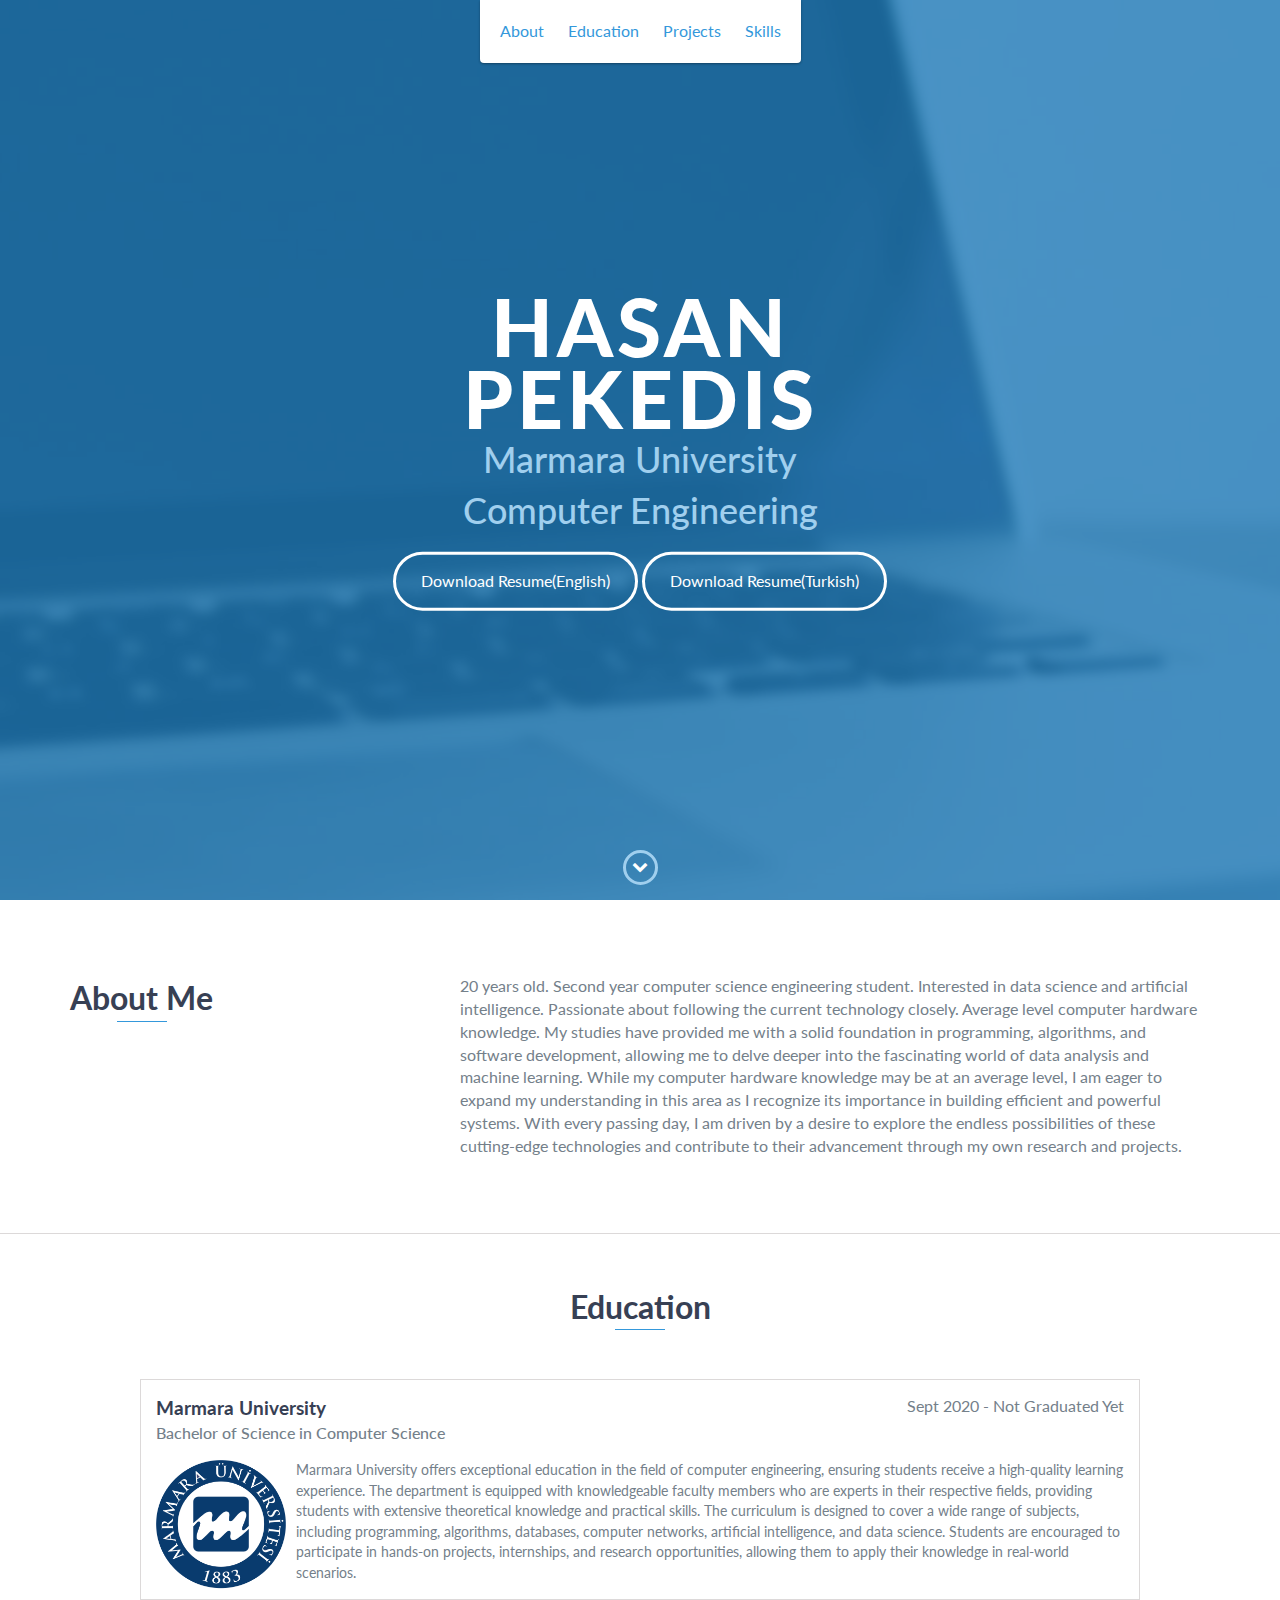
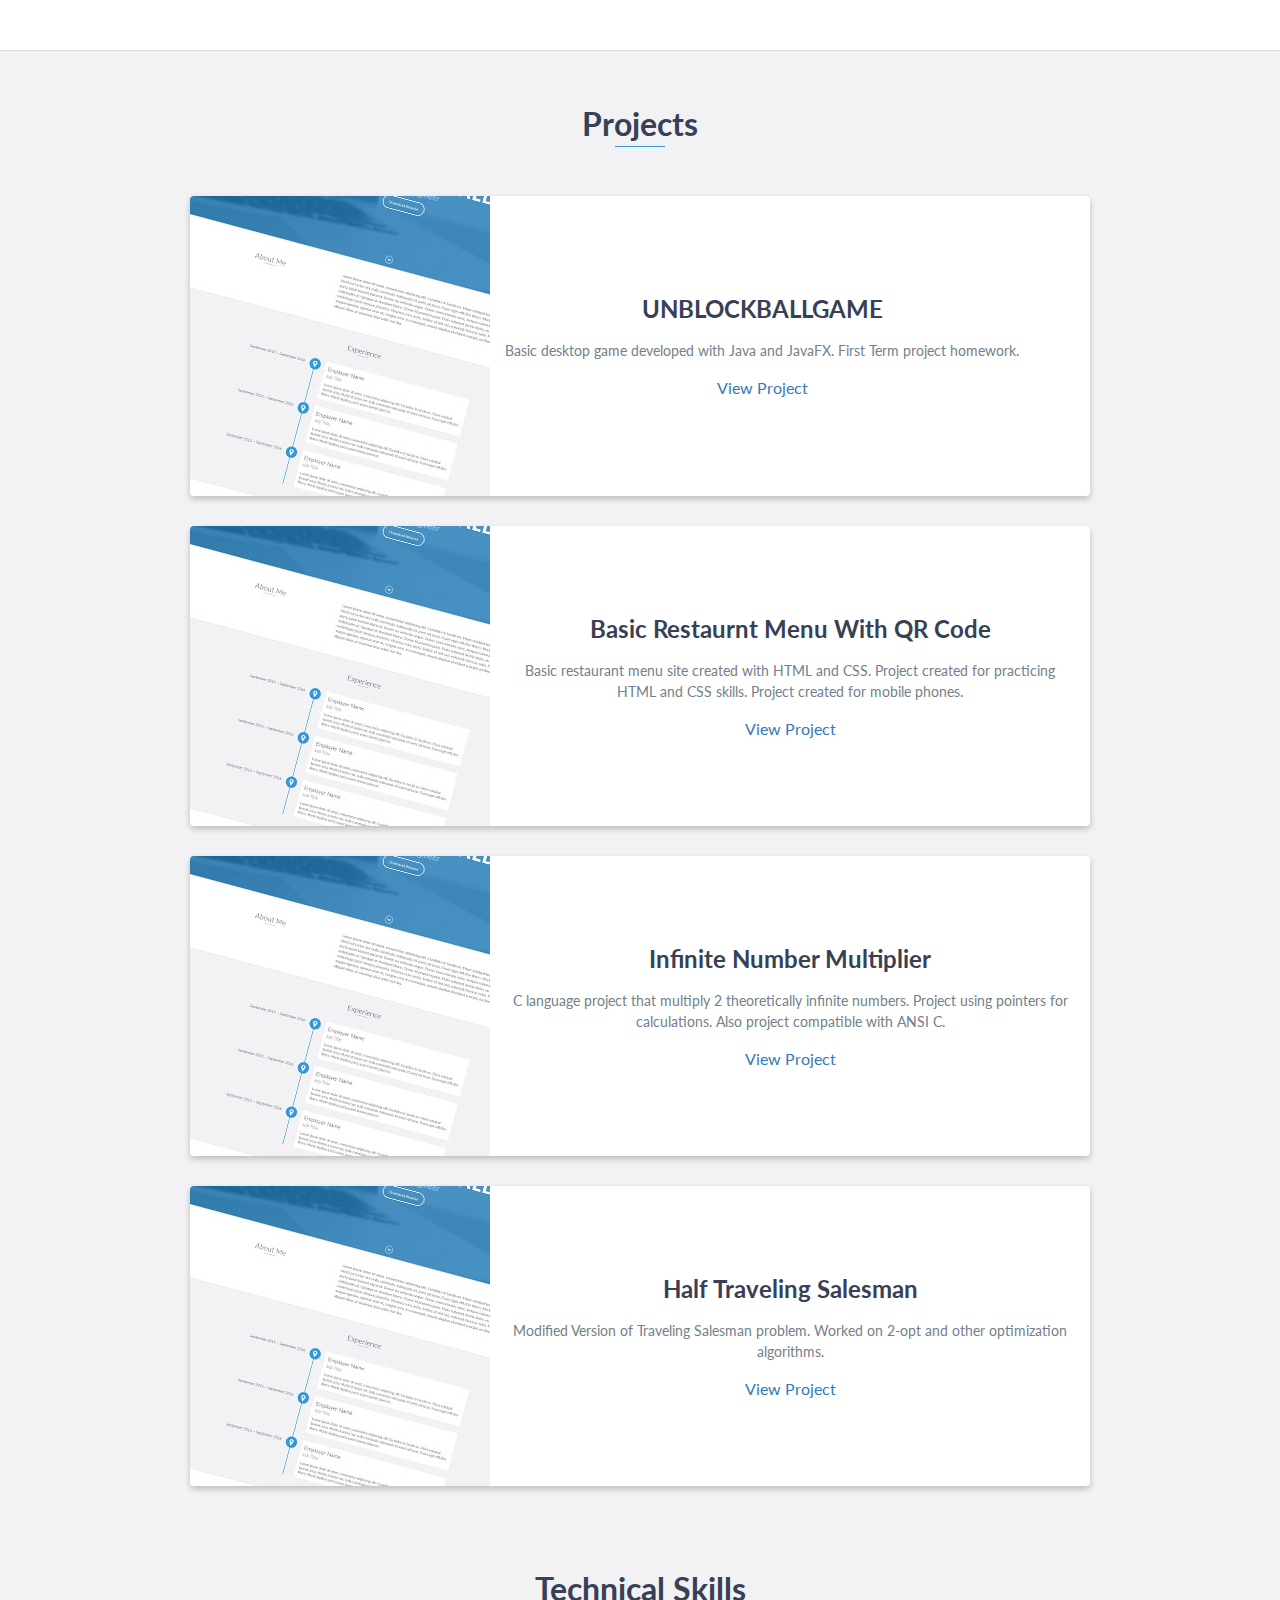
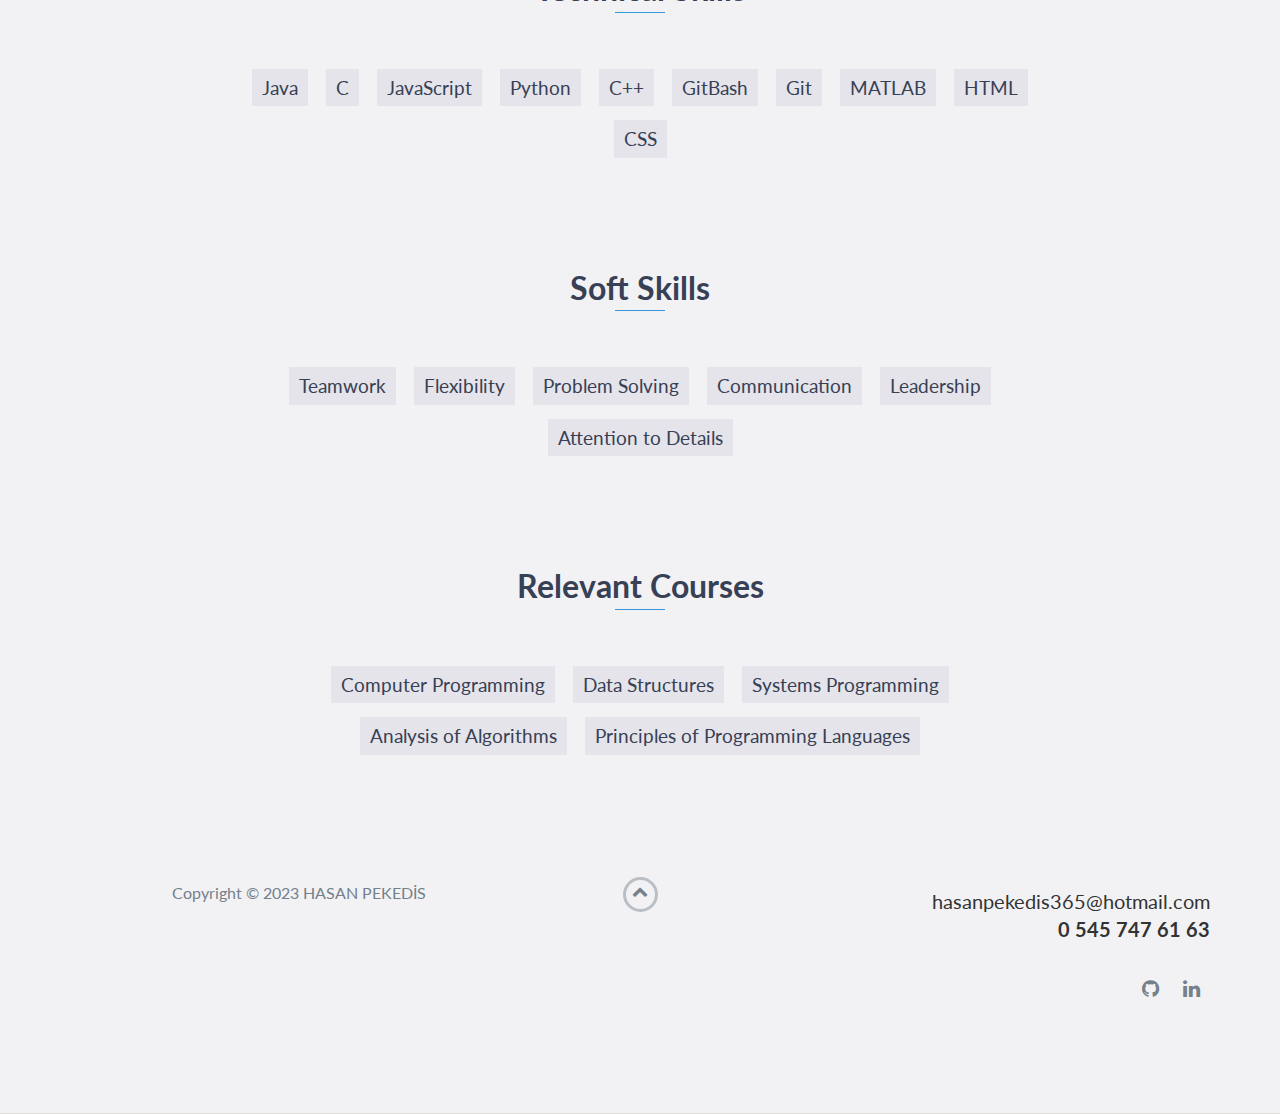
<file: index.html>
<!DOCTYPE html>
<html class="no-js" lang="en">
  <head>
    <meta charset="utf-8" />
    <meta http-equiv="X-UA-Compatible" content="IE=edge" />
    <meta name="viewport" content="width=device-width, initial-scale=1" />
    <title>Hasan Pekedis</title>
    <link rel="shortcut icon" href="favicon.ico" type="image/x-icon" />
    <link rel="icon" href="favicon.ico" type="image/x-icon" />
    <link
      href="https://fonts.googleapis.com/css?family=Lato:300,400,700,900"
      rel="stylesheet"
    />
    <link rel="stylesheet" href="libs/font-awesome/css/font-awesome.min.css" />
    <link href="css/bootstrap.min.css" rel="stylesheet" />
    <link href="css/styles.css" rel="stylesheet" />
  </head>

  <body>
    <div id="mobile-menu-open" class="shadow-large">
      <i class="fa fa-bars" aria-hidden="true"></i>
    </div>
    <!-- End #mobile-menu-toggle -->
    <header>
      <div id="mobile-menu-close">
        <span>Close</span> <i class="fa fa-times" aria-hidden="true"></i>
      </div>
      <ul id="menu" class="shadow">
        <li>
          <a href="#about">About</a>
        </li>
        <li>
          <a href="#education">Education</a>
        </li>
        <li>
          <a href="#projects">Projects</a>
        </li>
        <li>
          <a href="#skills">Skills</a>
        </li>
        
      </ul>
    </header>
    <!-- End header -->

    <div id="lead">
      <div id="lead-content">
        <h1>Hasan Pekedis</h1>
        <h2>Marmara University <br />Computer Engineering</h2>

        <a href="cv\Hasan's ResumeEnglish.pdf" class="btn-rounded-white" download="Hasan's ResumeEnglish">Download Resume(English)</a>

        <a href="cv\Hasan's ResumeTurkce1.pdf" class="btn-rounded-white" download="Hasan's ResumeTurkce1">Download Resume(Turkish)</a>


      
      </div>
      <!-- End #lead-content -->

      <div id="lead-overlay"></div>

      <div id="lead-down">
        <span>
          <i class="fa fa-chevron-down" aria-hidden="true"></i>
        </span>
      </div>
      <!-- End #lead-down -->
    </div>
    <!-- End #lead -->

    <div id="about">
      <div class="container">
        <div class="row">
          <div class="col-md-4">
            <h2 class="heading"><b>About Me</b></h2>
          </div>
          <div class="col-md-8">
            <p>
              20 years old. Second year computer science engineering student.
              Interested in data science and artificial intelligence. Passionate
              about following the current technology closely. Average level
              computer hardware knowledge. My studies have provided me with a
              solid foundation in programming, algorithms, and software
              development, allowing me to delve deeper into the fascinating
              world of data analysis and machine learning. While my computer
              hardware knowledge may be at an average level, I am eager to
              expand my understanding in this area as I recognize its importance
              in building efficient and powerful systems. With every passing
              day, I am driven by a desire to explore the endless possibilities
              of these cutting-edge technologies and contribute to their
              advancement through my own research and projects.
            </p>
          </div>
        </div>
      </div>
    </div>
    <!-- End #about -->

    <div id="education">
      <h2 class="heading"><b>Education</b></h2>
      <div class="education-block">
        <h3><b>Marmara University</b></h3>
        <span class="education-date">Sept 2020 - Not Graduated Yet</span>
        
        <h4>Bachelor of Science in Computer Science</h4>
        <img src="images\marmara.png" width="130" height="130"alt="Resim">

        <p>
          
          Marmara University offers exceptional education in the field of
          computer engineering, ensuring students receive a high-quality
          learning experience. The department is equipped with knowledgeable
          faculty members who are experts in their respective fields, providing
          students with extensive theoretical knowledge and practical skills.
          The curriculum is designed to cover a wide range of subjects,
          including programming, algorithms, databases, computer networks,
          artificial intelligence, and data science. Students are encouraged to
          participate in hands-on projects, internships, and research
          opportunities, allowing them to apply their knowledge in real-world
          scenarios.
        </p>
      </div>
      <!-- End .education-block -->
    </div>
    <!-- End #education -->

    <div id="projects" class="background-alt">
      <h2 class="heading"><b>Projects</b></h2>
      <div class="container">
        <div class="row">
          <div class="project shadow-large">
            <div class="project-image">
              <img src="images/project.jpg" />
            </div>
            <!-- End .project-image -->
            <div class="project-info">
              <h3><b>UNBLOCKBALLGAME</b></h3>
              <p>
                Basic desktop game developed with Java and JavaFX. First Term
                project homework.
              </p>
              <a
                href="https://github.com/HasanPekedis/UNBLOCKBALLGAME"
                target="_blank"
                >View Project</a
              >
            </div>
            <!-- End .project-info -->
          </div>
          <!-- End .project -->

          <div class="project shadow-large">
            <div class="project-image">
              <img src="images/project.jpg" />
            </div>
            <!-- End .project-image -->
            <div class="project-info">
              <h3><b>Basic Restaurnt Menu With QR Code</b></h3>
              <p>
                Basic restaurant menu site created with HTML and CSS. Project
                created for practicing HTML and CSS skills. Project created for
                mobile phones.
              </p>
              <a
                href="https://github.com/HasanPekedis/Basic-Restaurant-Menu-with-qr"
                target="_blank"
                >View Project</a
              >
            </div>
            <!-- End .project-info -->
          </div>

          <div class="project shadow-large">
            <div class="project-image">
              <img src="images/project.jpg" />
            </div>
            <!-- End .project-image -->
            <div class="project-info">
              <h3><b>Infinite Number Multiplier</b></h3>
              <p>
                C language project that multiply 2 theoretically infinite numbers.
                Project using pointers for calculations. Also project compatible with
                ANSI C.
              </p>
              <a
                href="https://github.com/HasanPekedis/UNBLOCKBALLGAME"
                target="_blank"
                >View Project</a
              >
            </div>
            <!-- End .project-info -->
          </div>

          <div class="project shadow-large">
            <div class="project-image">
              <img src="images/project.jpg" />
            </div>
            <!-- End .project-image -->
            <div class="project-info">
              <h3><b>Half Traveling Salesman</b></h3>
              <p>
                Modified Version of Traveling Salesman problem. Worked on 2-opt and other optimization algorithms.
              </p>
              <a
                href="https://github.com/HasanPekedis/Half-TravelingSalesman"
                target="_blank"
                >View Project</a
              >
            </div>
          <!-- End .project -->
        </div>
      </div>
    </div>
    <!-- End #projects -->

    <div id="skills">
      <h2 class="heading"><b>Technical Skills</b></h2>
      <ul>
        <li>Java</li>
        <li>C</li>
        <li>JavaScript</li>
        <li>Python</li>
        <li>C++</li>
        <li>GitBash</li>
        <li>Git</li>
        <li>MATLAB</li>
        <li>HTML</li>
        <li>CSS</li>
      </ul>
    </div>
    <!-- End #skills -->

    <div id="skills">
        <h2 class="heading"><b>Soft Skills</b></h2>
        <ul>
          <li>Teamwork</li>
          <li>Flexibility</li>
          <li>Problem Solving</li>
          <li>Communication</li>
          <li>Leadership</li>
          <li>Attention to Details</li>
        </ul>
      </div>

      <div id="skills">
        <h2 class="heading"><b>Relevant Courses</b></h2>
        <ul>
          <li>Computer Programming</li>
          <li>Data Structures</li>
          <li>Systems Programming</li>
          <li>Analysis of Algorithms</li>
          <li>Principles of Programming Languages</li>
        </ul>
      </div>

      

      

    <footer>
      <div class="container">
        <div class="row">
          <div class="col-sm-5 copyright">
            <p>
              Copyright &copy; <span id="current-year">2023</span> HASAN PEKEDİS
            </p>
          </div>
          <div class="col-sm-2 top">
            <span id="to-top">
              <i class="fa fa-chevron-up" aria-hidden="true"></i>
            </span>
          </div>
          <div class="col-sm-5 social">
            <ul>

              <li>
                <p>hasanpekedis365@hotmail.com <br>
                  <b>0 545 747 61 63</b>
                </br></p>
              </li>
              <br>
              <li>
                <a href="https://github.com/HasanPekedis" target="_blank"
                  ><i class="fa fa-github" aria-hidden="true"></i
                ></a>
              </li>

              <li>
                <a href="https://www.linkedin.com/in/hasanpekedis/" target="_blank"
                  ><i class="fa fa-linkedin" aria-hidden="true"></i
                ></a>
              </li>
              
              
              
            </ul>
          </div>
        </div>
      </div>
    </footer>
    <!-- End footer -->

    <script src="https://ajax.googleapis.com/ajax/libs/jquery/1.12.4/jquery.min.js"></script>
    <script src="js/scripts.min.js"></script>
  </body>
</html>
</file>
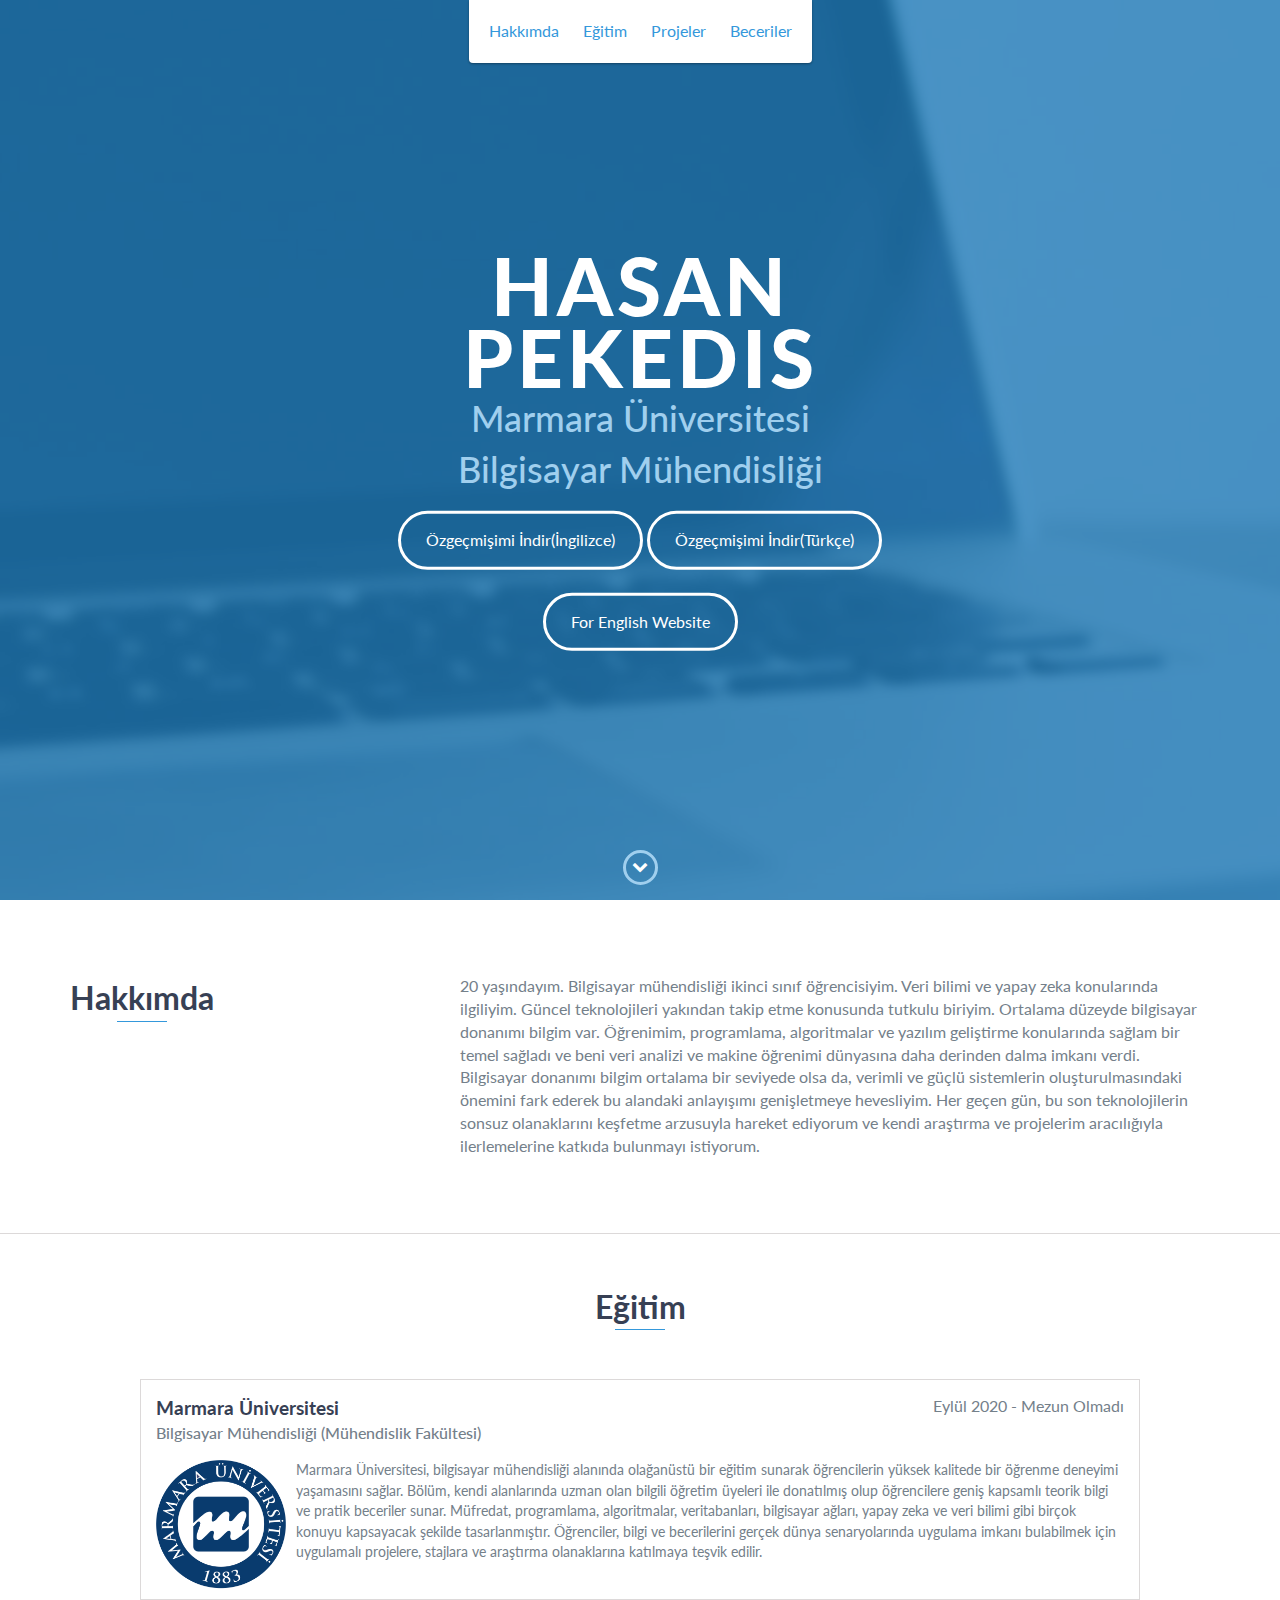
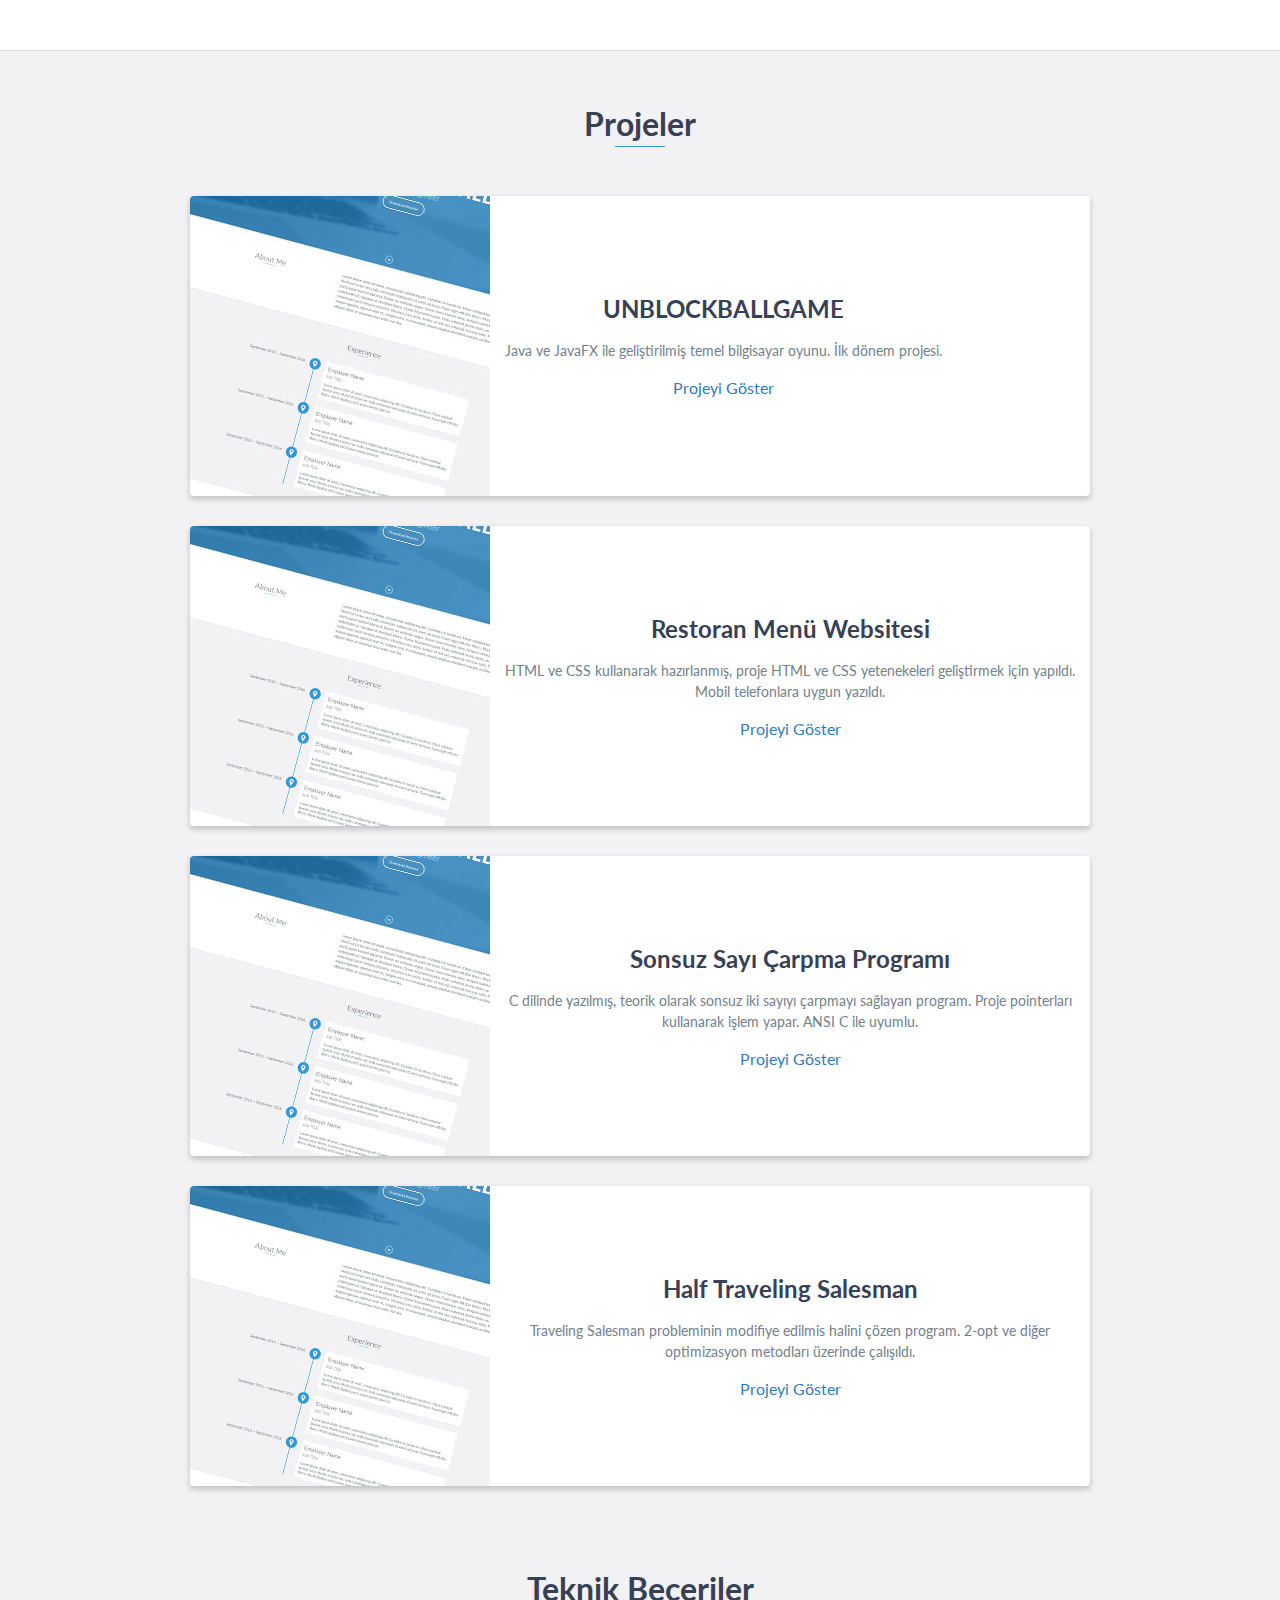
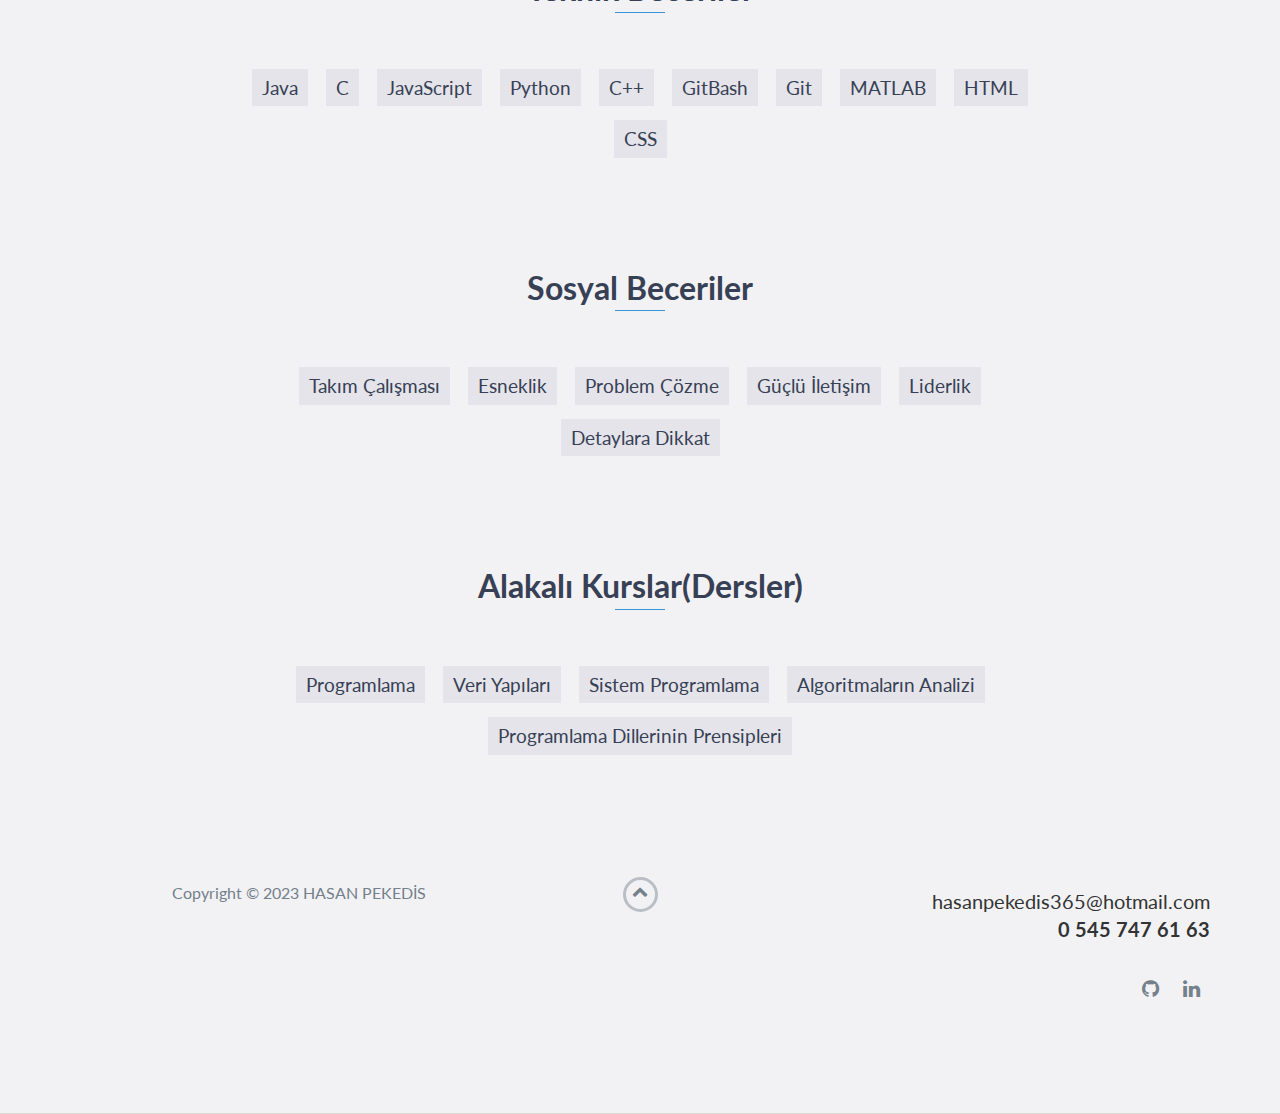
<file: indexturkish.html>
<!DOCTYPE html>
<html class="no-js" lang="en">

<head>
  <meta charset="utf-8" />
  <meta http-equiv="X-UA-Compatible" content="IE=edge" />
  <meta name="viewport" content="width=device-width, initial-scale=1" />
  <title>Hasan Pekedis</title>
  <link rel="shortcut icon" href="favicon.ico" type="image/x-icon" />
  <link rel="icon" href="favicon.ico" type="image/x-icon" />
  <link href="https://fonts.googleapis.com/css?family=Lato:300,400,700,900" rel="stylesheet" />
  <link rel="stylesheet" href="libs/font-awesome/css/font-awesome.min.css" />
  <link href="css/bootstrap.min.css" rel="stylesheet" />
  <link href="css/styles.css" rel="stylesheet" />
</head>

<body>
  <div id="mobile-menu-open" class="shadow-large">
    <i class="fa fa-bars" aria-hidden="true"></i>
  </div>
  <!-- End #mobile-menu-toggle -->
  <header>
    <div id="mobile-menu-close">
      <span>Kapat</span> <i class="fa fa-times" aria-hidden="true"></i>
    </div>
    <ul id="menu" class="shadow">
      <li>
        <a href="#about">Hakkımda</a>
      </li>
      <li>
        <a href="#education">Eğitim</a>
      </li>
      <li>
        <a href="#projects">Projeler</a>
      </li>
      <li>
        <a href="#skills">Beceriler</a>
      </li>



    </ul>
  </header>
  <!-- End header -->

  <div id="lead">
    <div id="lead-content">


      <h1>Hasan Pekedis</h1>
      <h2>Marmara Üniversitesi<br />Bilgisayar Mühendisliği</h2>

      <a href="cv\Hasan's ResumeEnglish.pdf" class="btn-rounded-white" download="Hasan's ResumeEnglish">Özgeçmişimi
        İndir(İngilizce)</a>

      <a href="cv\Hasan's ResumeTurkce1.pdf" class="btn-rounded-white" download="Hasan's ResumeTurkce1">Özgeçmişimi
        İndir(Türkçe)</a>
      <br><br>
      <a href="index.html" class="btn-rounded-white">For English Website</a>



    </div>
    <!-- End #lead-content -->

    <div id="lead-overlay"></div>

    <div id="lead-down">
      <span>
        <i class="fa fa-chevron-down" aria-hidden="true"></i>
      </span>
    </div>
    <!-- End #lead-down -->
  </div>
  <!-- End #lead -->

  <div id="about">
    <div class="container">
      <div class="row">
        <div class="col-md-4">
          <h2 class="heading"><b>Hakkımda</b></h2>
        </div>
        <div class="col-md-8">
          <p>

            20 yaşındayım. Bilgisayar mühendisliği ikinci sınıf öğrencisiyim. Veri bilimi ve yapay zeka konularında
            ilgiliyim. Güncel teknolojileri yakından takip etme konusunda tutkulu biriyim. Ortalama düzeyde bilgisayar
            donanımı bilgim var. Öğrenimim, programlama, algoritmalar ve yazılım geliştirme konularında sağlam bir temel
            sağladı ve beni veri analizi ve makine öğrenimi dünyasına daha derinden dalma imkanı verdi. Bilgisayar
            donanımı bilgim ortalama bir seviyede olsa da, verimli ve güçlü sistemlerin oluşturulmasındaki önemini fark
            ederek bu alandaki anlayışımı genişletmeye hevesliyim. Her geçen gün, bu son teknolojilerin sonsuz
            olanaklarını keşfetme arzusuyla hareket ediyorum ve kendi araştırma ve projelerim aracılığıyla
            ilerlemelerine katkıda bulunmayı istiyorum.
          </p>
        </div>
      </div>
    </div>
  </div>
  <!-- End #about -->

  <div id="education">
    <h2 class="heading"><b>Eğitim</b></h2>
    <div class="education-block">
      <h3><b>Marmara Üniversitesi</b></h3>
      <span class="education-date">Eylül 2020 - Mezun Olmadı</span>

      <h4>Bilgisayar Mühendisliği (Mühendislik Fakültesi)</h4>
      <img src="images\marmara.png" width="130" height="130" alt="Resim">

      <p>

        Marmara Üniversitesi, bilgisayar mühendisliği alanında olağanüstü bir eğitim sunarak öğrencilerin yüksek
        kalitede bir öğrenme deneyimi yaşamasını sağlar. Bölüm, kendi alanlarında uzman olan bilgili öğretim üyeleri ile
        donatılmış olup öğrencilere geniş kapsamlı teorik bilgi ve pratik beceriler sunar. Müfredat, programlama,
        algoritmalar, veritabanları, bilgisayar ağları, yapay zeka ve veri bilimi gibi birçok konuyu kapsayacak şekilde
        tasarlanmıştır. Öğrenciler, bilgi ve becerilerini gerçek dünya senaryolarında uygulama imkanı bulabilmek için
        uygulamalı projelere, stajlara ve araştırma olanaklarına katılmaya teşvik edilir. <br><br>
      </p>
    </div>
    <!-- End .education-block -->
  </div>
  <!-- End #education -->

  <div id="projects" class="background-alt">
    <h2 class="heading"><b>Projeler</b></h2>
    <div class="container">
      <div class="row">
        <div class="project shadow-large">
          <div class="project-image">
            <img src="images/project.jpg" />
          </div>
          <!-- End .project-image -->
          <div class="project-info">
            <h3><b>UNBLOCKBALLGAME</b></h3>
            <p>
              Java ve JavaFX ile geliştirilmiş temel bilgisayar oyunu. İlk dönem
              projesi.
            </p>
            <a href="https://github.com/HasanPekedis/UNBLOCKBALLGAME" target="_blank">Projeyi Göster</a>
          </div>
          <!-- End .project-info -->
        </div>
        <!-- End .project -->

        <div class="project shadow-large">
          <div class="project-image">
            <img src="images/project.jpg" />
          </div>
          <!-- End .project-image -->
          <div class="project-info">
            <h3><b>Restoran Menü Websitesi</b></h3>
            <p>
              HTML ve CSS kullanarak hazırlanmış, proje HTML ve CSS
              yetenekeleri geliştirmek için yapıldı. Mobil telefonlara uygun
              yazıldı.
            </p>
            <a href="https://github.com/HasanPekedis/Basic-Restaurant-Menu-with-qr" target="_blank">Projeyi Göster</a>
          </div>
          <!-- End .project-info -->
        </div>

        <div class="project shadow-large">
          <div class="project-image">
            <img src="images/project.jpg" />
          </div>
          <!-- End .project-image -->
          <div class="project-info">
            <h3><b>Sonsuz Sayı Çarpma Programı</b></h3>
            <p>
              C dilinde yazılmış, teorik olarak sonsuz iki sayıyı çarpmayı sağlayan
              program. Proje pointerları kullanarak işlem yapar. ANSI C ile
              uyumlu.
            </p>
            <a href="https://github.com/HasanPekedis/UNBLOCKBALLGAME" target="_blank">Projeyi Göster</a>
          </div>
          <!-- End .project-info -->
        </div>

        <div class="project shadow-large">
          <div class="project-image">
            <img src="images/project.jpg" />
          </div>
          <!-- End .project-image -->
          <div class="project-info">
            <h3><b>Half Traveling Salesman</b></h3>
            <p>
              Traveling Salesman probleminin modifiye edilmis halini çözen program. 2-opt ve diğer optimizasyon
              metodları üzerinde çalışıldı.
            </p>
            <a href="https://github.com/HasanPekedis/Half-TravelingSalesman" target="_blank">Projeyi Göster</a>
          </div>
          <!-- End .project -->
        </div>
      </div>
    </div>
    <!-- End #projects -->

    <div id="skills">
      <h2 class="heading"><b>Teknik Beceriler</b></h2>
      <ul>
        <li>Java</li>
        <li>C</li>
        <li>JavaScript</li>
        <li>Python</li>
        <li>C++</li>
        <li>GitBash</li>
        <li>Git</li>
        <li>MATLAB</li>
        <li>HTML</li>
        <li>CSS</li>
      </ul>
    </div>
    <!-- End #skills -->

    <div id="skills">
      <h2 class="heading"><b>Sosyal Beceriler</b></h2>
      <ul>
        <li>Takım Çalışması</li>
        <li>Esneklik</li>
        <li>Problem Çözme</li>
        <li>Güçlü İletişim</li>
        <li>Liderlik</li>
        <li>Detaylara Dikkat</li>
      </ul>
    </div>

    <div id="skills">
      <h2 class="heading"><b>Alakalı Kurslar(Dersler)</b></h2>
      <ul>
        <li>Programlama</li>
        <li>Veri Yapıları</li>
        <li>Sistem Programlama</li>
        <li>Algoritmaların Analizi</li>
        <li>Programlama Dillerinin Prensipleri</li>
      </ul>
    </div>





    <footer>
      <div class="container">
        <div class="row">
          <div class="col-sm-5 copyright">
            <p>
              Copyright &copy; <span id="current-year">2023</span> HASAN PEKEDİS
            </p>
          </div>
          <div class="col-sm-2 top">
            <span id="to-top">
              <i class="fa fa-chevron-up" aria-hidden="true"></i>
            </span>
          </div>
          <div class="col-sm-5 social">
            <ul>

              <li>
                <p>hasanpekedis365@hotmail.com <br>
                  <b>0 545 747 61 63</b>
                  </br>
                </p>
              </li>
              <br>
              <li>
                <a href="https://github.com/HasanPekedis" target="_blank"><i class="fa fa-github"
                    aria-hidden="true"></i></a>
              </li>

              <li>
                <a href="https://www.linkedin.com/in/hasanpekedis/" target="_blank"><i class="fa fa-linkedin"
                    aria-hidden="true"></i></a>
              </li>



            </ul>
          </div>
        </div>
      </div>
    </footer>
    <!-- End footer -->

    <script src="https://ajax.googleapis.com/ajax/libs/jquery/1.12.4/jquery.min.js"></script>
    <script src="js/scripts.min.js"></script>
</body>

</html>
</file>
<file: css/styles.css>
/*!
    Title: Dev Portfolio Template
    Version: 1.2.2
    Last Change: 03/25/2020
    Author: Ryan Fitzgerald
    Repo: https://github.com/RyanFitzgerald/devportfolio-template
    Issues: https://github.com/RyanFitzgerald/devportfolio-template/issues

    Description: This file contains all the styles associated with the page
    that don't come from third party libraries. This file gets compiled using
    Gulp and send to the /css folder which is then loaded on the page.
*/
body {
  font-family: "Lato", sans-serif;
  font-size: 16px;
}
body.active {
  overflow: hidden;
  z-index: -1;
}
.no-js #experience-timeline > div {
  background: #fff;
  padding: 10px;
  margin-bottom: 10px;
  border: 1px solid #dcd9d9;
}
.no-js #experience-timeline > div h3 {
  font-size: 1.5em;
  font-weight: 300;
  color: #374054;
  display: inline-block;
  margin: 0;
}
.no-js #experience-timeline > div h4 {
  font-size: 1.2em;
  font-weight: 300;
  color: #7e8890;
  margin: 0 0 15px 0;
}
.no-js #experience-timeline > div p {
  color: #74808a;
  font-size: 0.9em;
  margin: 0;
}
.no-js #experience-timeline:before,
.no-js #experience-timeline:after {
  content: none;
}
@keyframes dropHeader {
  0% {
    transform: translateY(-100%);
  }
  100% {
    transform: translateY(0);
  }
}
header {
  position: absolute;
  top: 0;
  left: 0;
  right: 0;
  text-align: center;
  z-index: 10;
  animation-name: dropHeader;
  animation-iteration-count: 1;
  animation-timing-function: ease;
  animation-duration: 0.75s;
}
header ul {
  display: inline-block;
  background: #fff;
  text-align: center;
  padding: 10px;
  margin: 0;
  border-bottom-right-radius: 4px;
  border-bottom-left-radius: 4px;
}
header li {
  display: inline-block;
}
header a {
  display: block;
  color: #3498db;
  padding: 10px;
}
header a:hover {
  color: #217dbb;
  text-decoration: none;
  background: #eee;
  border-radius: 4px;
}
header a:focus {
  color: #3498db;
  text-decoration: none;
}
header.active {
  display: block;
}
header.sticky {
  position: fixed;
  z-index: 999;
}
#menu.active {
  display: block;
}
#mobile-menu-open {
  display: none;
  cursor: pointer;
  position: fixed;
  right: 15px;
  top: 10px;
  color: #3498db;
  font-size: 1.5em;
  z-index: 20;
  padding: 0 7px;
  border-radius: 4px;
  background: #fff;
}
#mobile-menu-close {
  display: none;
  text-align: right;
  width: 100%;
  background: #fff;
  font-size: 1.5em;
  padding-right: 15px;
  padding-top: 10px;
  cursor: pointer;
  color: #3498db;
}
#mobile-menu-close span {
  font-size: 0.5em;
  text-transform: uppercase;
}
#mobile-menu-close i {
  vertical-align: middle;
}
footer {
  padding: 50px 0;
}
.copyright {
  padding-top: 20px;
}
.copyright p {
  margin: 0;
  color: #74808a;
}
.top {
  text-align: center;
}
.top span {
  cursor: pointer;
  display: block;
  margin: 15px auto 0 auto;
  width: 35px;
  height: 35px;
  border-radius: 50%;
  border: 3px solid #b9bfc4;
  text-align: center;
}
.top i {
  color: #74808a;
}
.social {
  text-align: right;
}
.social ul {
  margin: 5px 0 0 0;
  padding: 0;
}
.social li {
  display: inline-block;
  font-size: 1.25em;
  list-style: none;
}
.social a {
  display: block;
  color: #74808a;
  padding: 10px;
}
.social a:hover {
  color: #3498db;
}
.btn-rounded-white {
  display: inline-block;
  color: #fff;
  padding: 15px 25px;
  border: 3px solid #fff;
  border-radius: 30px;
  transition: 0.5s ease all;
}
.btn-rounded-white:hover {
  color: #3498db;
  background: #fff;
  text-decoration: none;
}
.shadow {
  box-shadow: 0 1px 3px rgba(0, 0, 0, 0.12), 0 1px 2px rgba(0, 0, 0, 0.24);
}
.shadow-large {
  box-shadow: 0 3px 6px rgba(0, 0, 0, 0.08), 0 3px 6px rgba(0, 0, 0, 0.15);
}
.heading {
  position: relative;
  display: inline-block;
  font-size: 2em;
  font-weight: 300;
  margin: 0 0 30px 0;
}
.heading:after {
  position: absolute;
  content: "";
  top: 100%;
  height: 1px;
  width: 50px;
  left: 0;
  right: 0;
  margin: 0 auto;
  background: #3498db;
}
.background-alt {
  background: #f2f2f5;
}
#lead {
  position: relative;
  height: 100vh;
  min-height: 500px;
  max-height: 1080px;
  background: url(../images/lead-bg.jpg);
  background-size: cover;
  padding: 15px;
  overflow: hidden;
}
#lead-content {
  position: absolute;
  z-index: 10;
  top: 50%;
  left: 50%;
  transform: translate(-50%, -50%);
  text-align: center;
}
#lead-content h1,
#lead-content h2 {
  margin: 0;
}
#lead-content h1 {
  color: #fff;
  font-weight: 900;
  font-size: 5em;
  text-transform: uppercase;
  letter-spacing: 0.05em;
  line-height: 0.9em;
}
#lead-content h2 {
  color: #a0cfee;
  font-weight: 500;
  font-size: 2.25em;
  margin-bottom: 15px;
}
#lead-overlay {
  position: absolute;
  height: 100%;
  width: 100%;
  top: 0;
  right: 0;
  bottom: 0;
  left: 0;
  background: rgba(33, 125, 187, 0.8);
  z-index: 1;
}
#lead-down {
  position: absolute;
  left: 0;
  right: 0;
  width: 100%;
  text-align: center;
  z-index: 10;
  bottom: 15px;
  color: #fff;
}
#lead-down span {
  cursor: pointer;
  display: block;
  margin: 0 auto;
  width: 35px;
  height: 35px;
  border-radius: 50%;
  border: 3px solid #a0cfee;
  text-align: center;
}
#lead-down i {
  animation: pulsate 1.5s ease;
  animation-iteration-count: infinite;
  padding-top: 5px;
}
@keyframes pulsate {
  0% {
    transform: scale(1, 1);
  }
  50% {
    transform: scale(1.2, 1.2);
  }
  100% {
    transform: scale(1, 1);
  }
}
#about {
  padding: 75px 15px;
  border-bottom: 1px solid #dcd9d9;
}
#about h2 {
  color: #374054;
}
#about p {
  color: #74808a;
  margin: 0;
}
#experience {
  padding: 50px 15px;
  text-align: center;
  border-bottom: 1px solid #dcd9d9;
}
#experience h2 {
  color: #374054;
}
#experience-timeline {
  margin: 30px auto 0 auto;
  position: relative;
  max-width: 1000px;
}
#experience-timeline:before {
  position: absolute;
  content: "";
  top: 0;
  bottom: 0;
  left: 303px;
  right: auto;
  height: 100%;
  width: 3px;
  background: #3498db;
  z-index: 0;
}
#experience-timeline:after {
  position: absolute;
  content: "";
  width: 3px;
  height: 40px;
  background: #3498db;
  background: linear-gradient(to bottom, #3498db, rgba(52, 152, 219, 0));
  top: 100%;
  left: 303px;
}
.vtimeline-content {
  margin-left: 350px;
  background: #fff;
  border: 1px solid #e6e6e6;
  padding: 15px;
  border-radius: 3px;
  text-align: left;
}
.vtimeline-content h3 {
  font-size: 1.5em;
  font-weight: 300;
  color: #374054;
  display: inline-block;
  margin: 0;
}
.vtimeline-content h4 {
  font-size: 1.2em;
  font-weight: 300;
  color: #7e8890;
  margin: 0 0 15px 0;
}
.vtimeline-content p {
  color: #74808a;
  font-size: 0.9em;
  margin: 0;
}
.vtimeline-point {
  position: relative;
  display: block;
  vertical-align: top;
  margin-bottom: 30px;
}
.vtimeline-icon {
  position: relative;
  color: #fff;
  width: 50px;
  height: 50px;
  background: #3498db;
  border-radius: 50%;
  float: left;
  z-index: 99;
  margin-left: 280px;
}
.vtimeline-icon i {
  display: block;
  font-size: 2em;
  margin-top: 10px;
}
.vtimeline-date {
  width: 260px;
  text-align: right;
  position: absolute;
  left: 0;
  top: 10px;
  font-weight: 300;
  color: #374054;
}
#education {
  padding: 50px 15px 20px 15px;
  border-bottom: 1px solid #dcd9d9;
  text-align: center;
}
#education h2 {
  color: #374054;
  margin-bottom: 50px;
}
.education-block {
  max-width: 1000px;
  margin: 0 auto 30px auto;
  padding: 15px;
  border: 1px solid #dcd9d9;
  text-align: left;
}
.education-block h3 {
  font-weight: 500;
  float: left;
  margin: 0;
  color: #374054;
}
.education-block span {
  color: #74808a;
  float: right;
}
.education-block h4 {
  color: #74808a;
  clear: both;
  font-weight: 500;
  margin: 0 0 15px 0;
}
.education-block p,
.education-block ul {
  margin: 0;
  color: #74808a;
  font-size: 0.9em;
}
.education-block ul {
  padding: 0 0 0 15px;
}
.education-block img {
  float: left;
  margin-right: 10px;
}
#projects {
  padding: 50px 15px;
  border-bottom: 1px solid #dcd9d9;
  text-align: center;
}
#projects h2 {
  color: #374054;
  margin-bottom: 50px;
}
.project {
  position: relative;
  max-width: 900px;
  margin: 0 auto 30px auto;
  overflow: hidden;
  background: #fff;
  border-radius: 4px;
}
.project-image {
  float: left;
}
.project-info {
  position: absolute;
  top: 50%;
  transform: translateY(-50%);
  margin-left: 300px;
  padding: 15px;
}
.project-info h3 {
  font-size: 1.5em;
  font-weight: 300;
  color: #374054;
  margin: 0 0 15px 0;
}
.project-info p {
  color: #74808a;
  margin: 0 0 15px 0;
  font-size: 0.9em;
}
.no-image .project-info {
  position: relative;
  margin: 0;
  padding: 30px 15px;
  transform: none;
}
#more-projects {
  display: none;
}
#skills {
  padding: 50px 15px;
  text-align: center;
}
#skills h2 {
  color: #374054;
  margin-bottom: 50px;
}
#skills ul {
  display: block;
  margin: 0 auto;
  padding: 0;
  max-width: 800px;
}
#skills li {
  display: inline-block;
  margin: 7px;
  padding: 5px 10px;
  color: #374054;
  background: #e4e4ea;
  list-style: none;
  cursor: default;
  font-size: 1.2em;
}
#contact {
  padding: 50px 15px;
  background: #3498db;
  text-align: center;
}
#contact h2 {
  margin: 0 0 15px 0;
  color: #fff;
  font-weight: 500;
}
#contact-form {
  max-width: 500px;
  margin: 0 auto;
}
#contact-form input,
#contact-form textarea {
  display: block;
  width: 100%;
  padding: 10px;
  border-radius: 4px;
  border: none;
  margin-bottom: 10px;
  background: #1d6fa5;
  color: #fff;
  transition: 0.5s ease all;
}
#contact-form input::-webkit-input-placeholder,
#contact-form textarea::-webkit-input-placeholder {
  color: #fff;
}
#contact-form input:-moz-placeholder,
#contact-form textarea:-moz-placeholder {
  color: #fff;
  opacity: 1;
}
#contact-form input::-moz-placeholder,
#contact-form textarea::-moz-placeholder {
  color: #fff;
  opacity: 1;
}
#contact-form input:-ms-input-placeholder,
#contact-form textarea:-ms-input-placeholder {
  color: #fff;
}
#contact-form input:focus,
#contact-form textarea:focus {
  outline: none;
  background: #16527a;
}
#contact-form textarea {
  height: 150px;
  resize: none;
}
#contact-form button {
  display: block;
  width: 100%;
  background: #fff;
  border-radius: 4px;
  padding: 5px 10px;
  border: none;
  color: #3498db;
  font-weight: 700;
  box-shadow: 0 1px 3px rgba(0, 0, 0, 0.12), 0 1px 2px rgba(0, 0, 0, 0.24);
  transition: 0.5s ease all;
}
#contact-form button:hover {
  box-shadow: 0 10px 20px rgba(0, 0, 0, 0.19), 0 6px 6px rgba(0, 0, 0, 0.23);
}
.optional-section {
  padding: 50px 15px;
  text-align: center;
  border-top: 1px solid #dcd9d9;
}
.optional-section h2 {
  color: #374054;
}
.optional-section-block {
  max-width: 700px;
  margin: 0 auto 30px auto;
  padding: 15px;
  border: 1px solid #dcd9d9;
  background: #fff;
  text-align: left;
}
.optional-section-block h3 {
  font-weight: 500;
  margin: 0 0 15px 0;
  color: #374054;
}
.optional-section-block h4 {
  color: #74808a;
  clear: both;
  font-weight: 500;
  margin: 0 0 15px 0;
}
.optional-section-block p,
.optional-section-block ul {
  margin: 0 0 15px 0;
  color: #74808a;
  font-size: 0.9em;
}
.optional-section-block ul {
  padding: 0 0 0 15px;
}
@media only screen and (max-width: 750px) {
  #experience-timeline:before,
  #experience-timeline:after {
    left: 23px;
  }
  .vtimeline-date {
    width: auto;
    text-align: left;
    position: relative;
    margin-bottom: 15px;
    display: block;
    margin-left: 70px;
  }
  .vtimeline-icon {
    margin-left: 0;
  }
  .vtimeline-content {
    margin-left: 70px;
  }
}
@media only screen and (max-width: 992px) {
  #lead {
    height: auto;
    min-height: auto;
    max-height: auto;
    padding: 100px 15px;
  }
  #lead-content {
    position: relative;
    transform: none;
    left: auto;
    top: auto;
  }
  #lead-content h1 {
    font-size: 3em;
  }
  #lead-content h2 {
    font-size: 1.75em;
  }
  #about {
    text-align: center;
  }
  #about p {
    text-align: left;
  }
}
@media only screen and (max-width: 768px) {
  header {
    position: fixed;
    display: none;
    z-index: 999;
    animation: none;
    bottom: 0;
    height: 100%;
  }
  #mobile-menu-open,
  #mobile-menu-close {
    display: block;
  }
  #menu {
    height: 100%;
    overflow-y: auto;
    box-shadow: none;
    border-radius: 0;
    width: 100%;
  }
  #menu li {
    display: block;
    margin-bottom: 10px;
  }
  #lead-content h1 {
    font-size: 2em;
  }
  #lead-content h2 {
    font-size: 1.3em;
  }
  #lead-content a {
    padding: 10px 20px;
  }
  #lead-down {
    display: none;
  }
  .education-block h3,
  .education-block span {
    float: none;
  }
  .project-image {
    display: none;
  }
  .project-info {
    position: relative;
    margin: 0;
    padding: 30px 15px;
    top: auto;
    transform: none;
  }
  footer {
    text-align: center;
  }
  .social {
    text-align: center;
  }
}
@media only screen and (max-width: 480px) {
  #lead-content h1 {
    font-size: 1.5em;
  }
  #lead-content h2 {
    font-size: 1em;
  }
  #lead-content a {
    font-size: 0.9em;
    padding: 5px 10px;
  }
}
</file>
